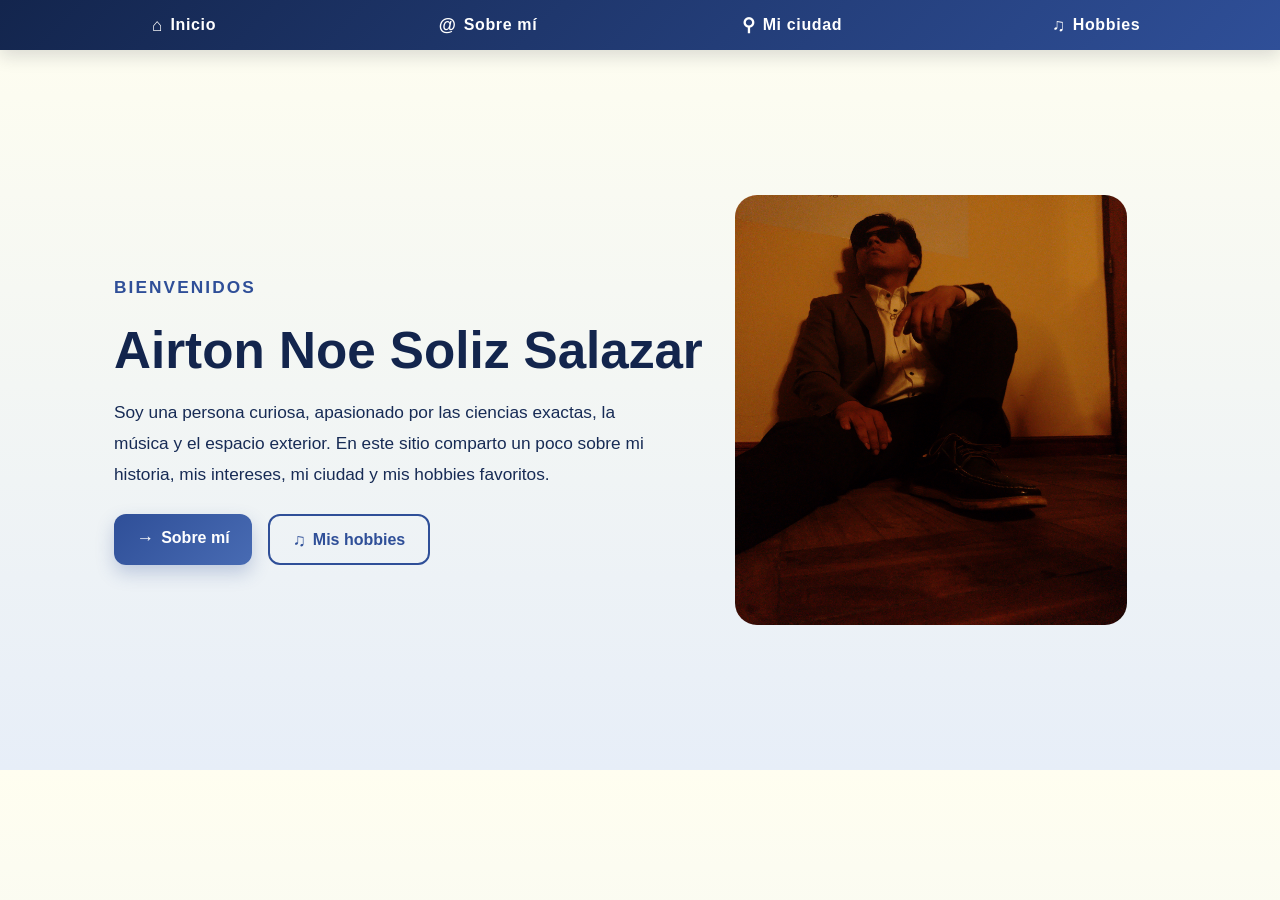
<file: index.html>
<!DOCTYPE html>
<html lang="es">
  <head>
    <meta charset="UTF-8" />
    <meta name="viewport" content="width=device-width, initial-scale=1.0" />
    <title>Noe Soliz | Inicio</title>
    <link rel="icon" type="image/jpeg" href="img/favicon.ico" />
    <link rel="stylesheet" href="styles.css" />
  </head>
  <body>
    <header class="cabecera">
      <nav class="menu">
        <a href="index.html"><span class="icono" aria-hidden="true">&#8962;</span>Inicio</a>
        <a href="sobre-mi.html"><span class="icono" aria-hidden="true">&#64;</span>Sobre mí</a>
        <a href="ciudad.html"><span class="icono" aria-hidden="true">&#9906;</span>Mi ciudad</a>
        <a href="hobbies.html"><span class="icono" aria-hidden="true">&#9835;</span>Hobbies</a>
      </nav>
    </header>

    <main class="contenedor principal">
      <section class="hero">
        <div class="hero-texto">
          <p class="etiqueta">Bienvenidos</p>
          <h1>Airton Noe Soliz Salazar</h1>
          <p class="intro">
            Soy una persona curiosa, apasionado por las ciencias exactas, la música y el espacio exterior.
            En este sitio comparto un poco sobre mi historia, mis intereses, mi ciudad y mis hobbies favoritos.
          </p>
          <div class="botones">
            <a class="boton" href="sobre-mi.html"><span class="icono" aria-hidden="true">&#8594;</span>Sobre mí</a>
            <a class="boton boton-secundario" href="hobbies.html"><span class="icono" aria-hidden="true">&#9835;</span>Mis hobbies</a>
          </div>
        </div>

        <div class="hero-imagen">
          <img src="img/foto de mi.jpg" alt="Retrato profesional" />
        </div>
      </section>
    </main>
  </body>
</html>
</file>
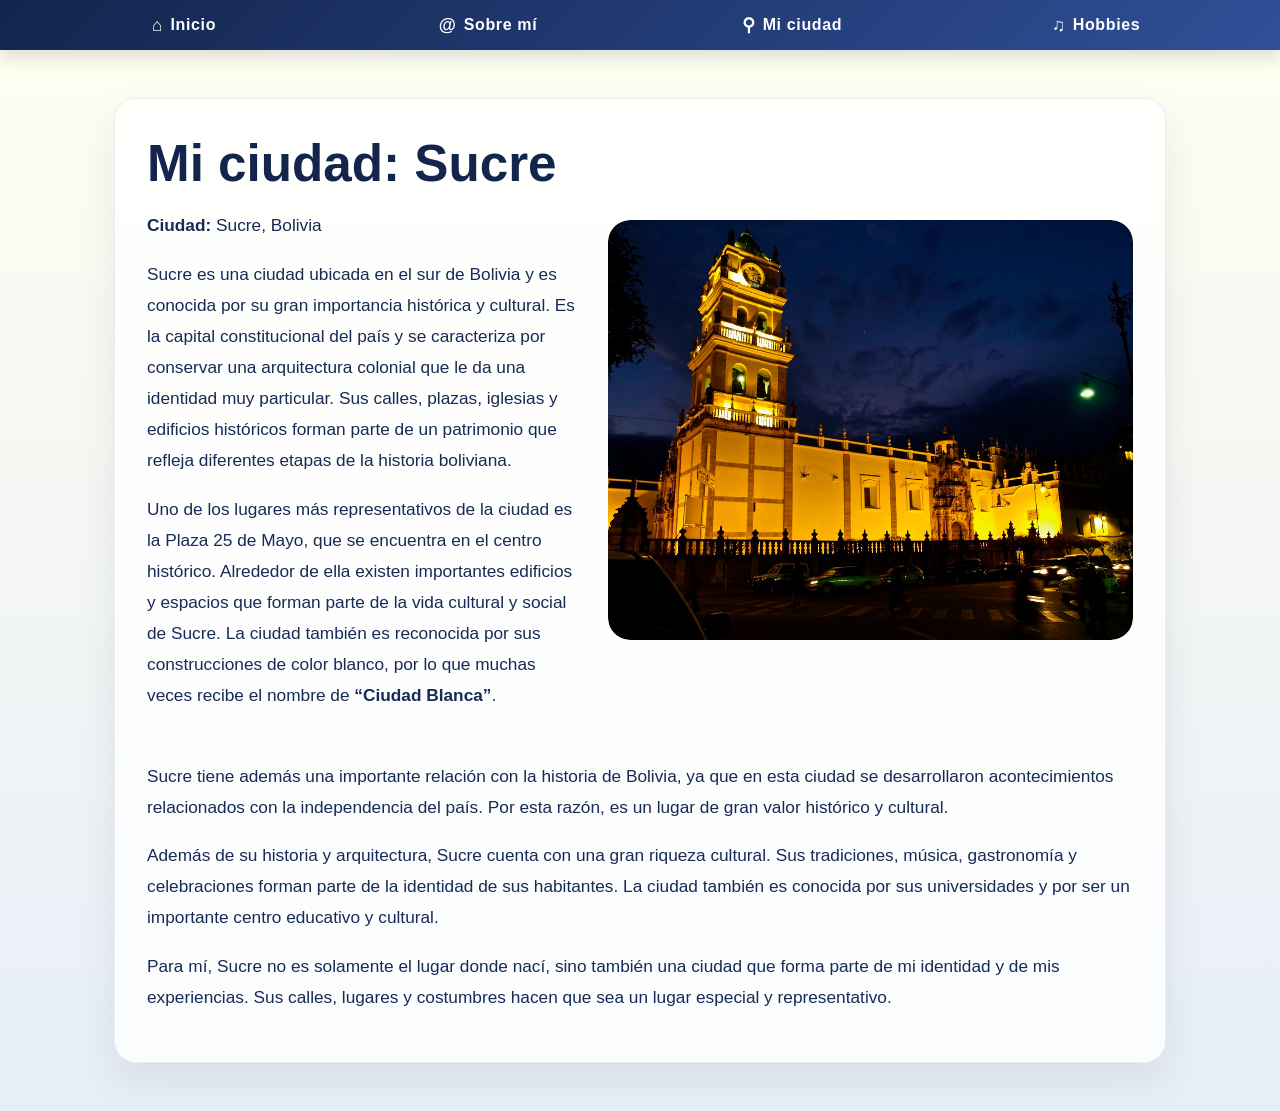
<file: ciudad.html>
<!DOCTYPE html>
<html lang="es">
  <head>
    <meta charset="UTF-8" />
    <meta name="viewport" content="width=device-width, initial-scale=1.0" />
    <title>Noe Soliz | Mi ciudad</title>
    <link rel="icon" type="image/jpeg" href="img/favicon.ico" />
    <link rel="stylesheet" href="styles.css" />
  </head>
  <body>
    <header class="cabecera">
      <nav class="menu">
        <a href="index.html"><span class="icono" aria-hidden="true">&#8962;</span>Inicio</a>
        <a href="sobre-mi.html"><span class="icono" aria-hidden="true">&#64;</span>Sobre mí</a>
        <a href="ciudad.html"><span class="icono" aria-hidden="true">&#9906;</span>Mi ciudad</a>
        <a href="hobbies.html"><span class="icono" aria-hidden="true">&#9835;</span>Hobbies</a>
      </nav>
    </header>

    <main class="contenedor">
      <section class="pagina">
        <div class="content-grid reverse">
          <div>
            <h1>Mi ciudad: Sucre</h1>
            <p><strong>Ciudad:</strong> Sucre, Bolivia</p>
            <p>
              Sucre es una ciudad ubicada en el sur de Bolivia y es conocida por su gran importancia histórica y cultural.
              Es la capital constitucional del país y se caracteriza por conservar una arquitectura colonial que le da una
              identidad muy particular. Sus calles, plazas, iglesias y edificios históricos forman parte de un patrimonio que
              refleja diferentes etapas de la historia boliviana.
            </p>
            <p>
              Uno de los lugares más representativos de la ciudad es la Plaza 25 de Mayo, que se encuentra en el centro
              histórico. Alrededor de ella existen importantes edificios y espacios que forman parte de la vida cultural y
              social de Sucre. La ciudad también es reconocida por sus construcciones de color blanco, por lo que muchas
              veces recibe el nombre de <strong>“Ciudad Blanca”</strong>.
            </p>
          </div>

          <div class="image-card large">
            <img src="img/sucre.jpg" alt="Ciudad de Sucre" />
          </div>
        </div>

        <div class="bloque-texto">
          <p>
            Sucre tiene además una importante relación con la historia de Bolivia, ya que en esta ciudad se desarrollaron
            acontecimientos relacionados con la independencia del país. Por esta razón, es un lugar de gran valor histórico
            y cultural.
          </p>
          <p>
            Además de su historia y arquitectura, Sucre cuenta con una gran riqueza cultural. Sus tradiciones, música,
            gastronomía y celebraciones forman parte de la identidad de sus habitantes. La ciudad también es conocida por
            sus universidades y por ser un importante centro educativo y cultural.
          </p>
          <p>
            Para mí, Sucre no es solamente el lugar donde nací, sino también una ciudad que forma parte de mi identidad y
            de mis experiencias. Sus calles, lugares y costumbres hacen que sea un lugar especial y representativo.
          </p>
        </div>
      </section>
    </main>
  </body>
</html>
</file>
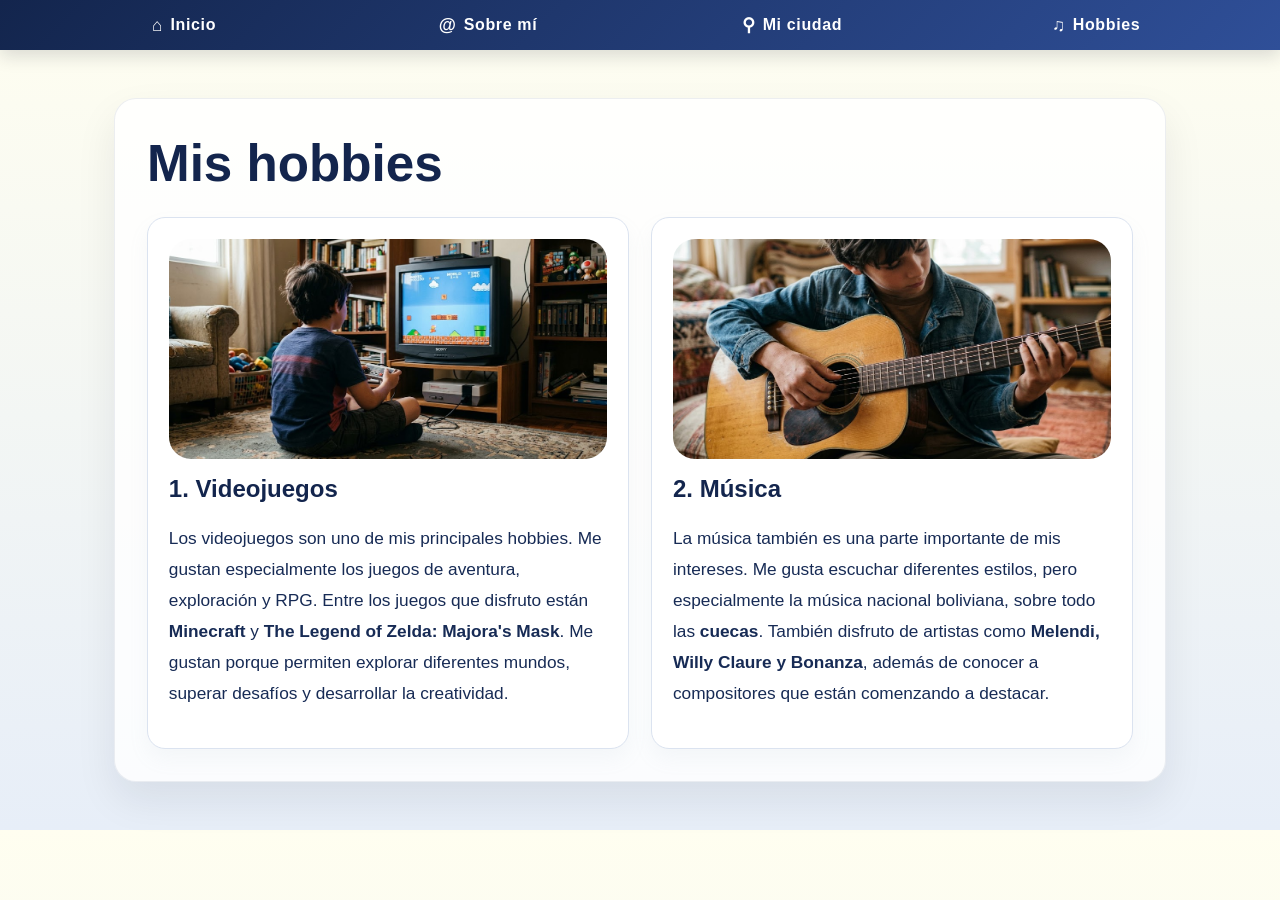
<file: hobbies.html>
<!DOCTYPE html>
<html lang="es">
  <head>
    <meta charset="UTF-8" />
    <meta name="viewport" content="width=device-width, initial-scale=1.0" />
    <title>Noe Soliz | Hobbies</title>
 <link rel="icon" type="image/jpeg" href="img/favicon.ico" />
    <link rel="stylesheet" href="styles.css" />
  </head>
  <body>
    <header class="cabecera">
      <nav class="menu">
        <a href="index.html"><span class="icono" aria-hidden="true">&#8962;</span>Inicio</a>
        <a href="sobre-mi.html"><span class="icono" aria-hidden="true">&#64;</span>Sobre mí</a>
        <a href="ciudad.html"><span class="icono" aria-hidden="true">&#9906;</span>Mi ciudad</a>
        <a href="hobbies.html"><span class="icono" aria-hidden="true">&#9835;</span>Hobbies</a>
      </nav>
    </header>

    <main class="contenedor">
      <section class="pagina">
        <h1>Mis hobbies</h1>

        <div class="lista-hobbies">
          <article class="hobby-item">
            <img src="img/videojuegos.jpg" alt="Videojuegos" />
            <h2>1. Videojuegos</h2>
            <p>
              Los videojuegos son uno de mis principales hobbies. Me gustan especialmente los juegos de aventura,
              exploración y RPG. Entre los juegos que disfruto están <strong>Minecraft</strong> y <strong>The Legend of Zelda: Majora's Mask</strong>.
              Me gustan porque permiten explorar diferentes mundos, superar desafíos y desarrollar la creatividad.
            </p>
          </article>

          <article class="hobby-item">
            <img src="img/musica.jpg" alt="Música" />
            <h2>2. Música</h2>
            <p>
              La música también es una parte importante de mis intereses. Me gusta escuchar diferentes estilos, pero
              especialmente la música nacional boliviana, sobre todo las <strong>cuecas</strong>. También disfruto de artistas
              como <strong>Melendi, Willy Claure y Bonanza</strong>, además de conocer a compositores que están comenzando
              a destacar.
            </p>
          </article>
        </div>
      </section>
    </main>
  </body>
</html>
</file>
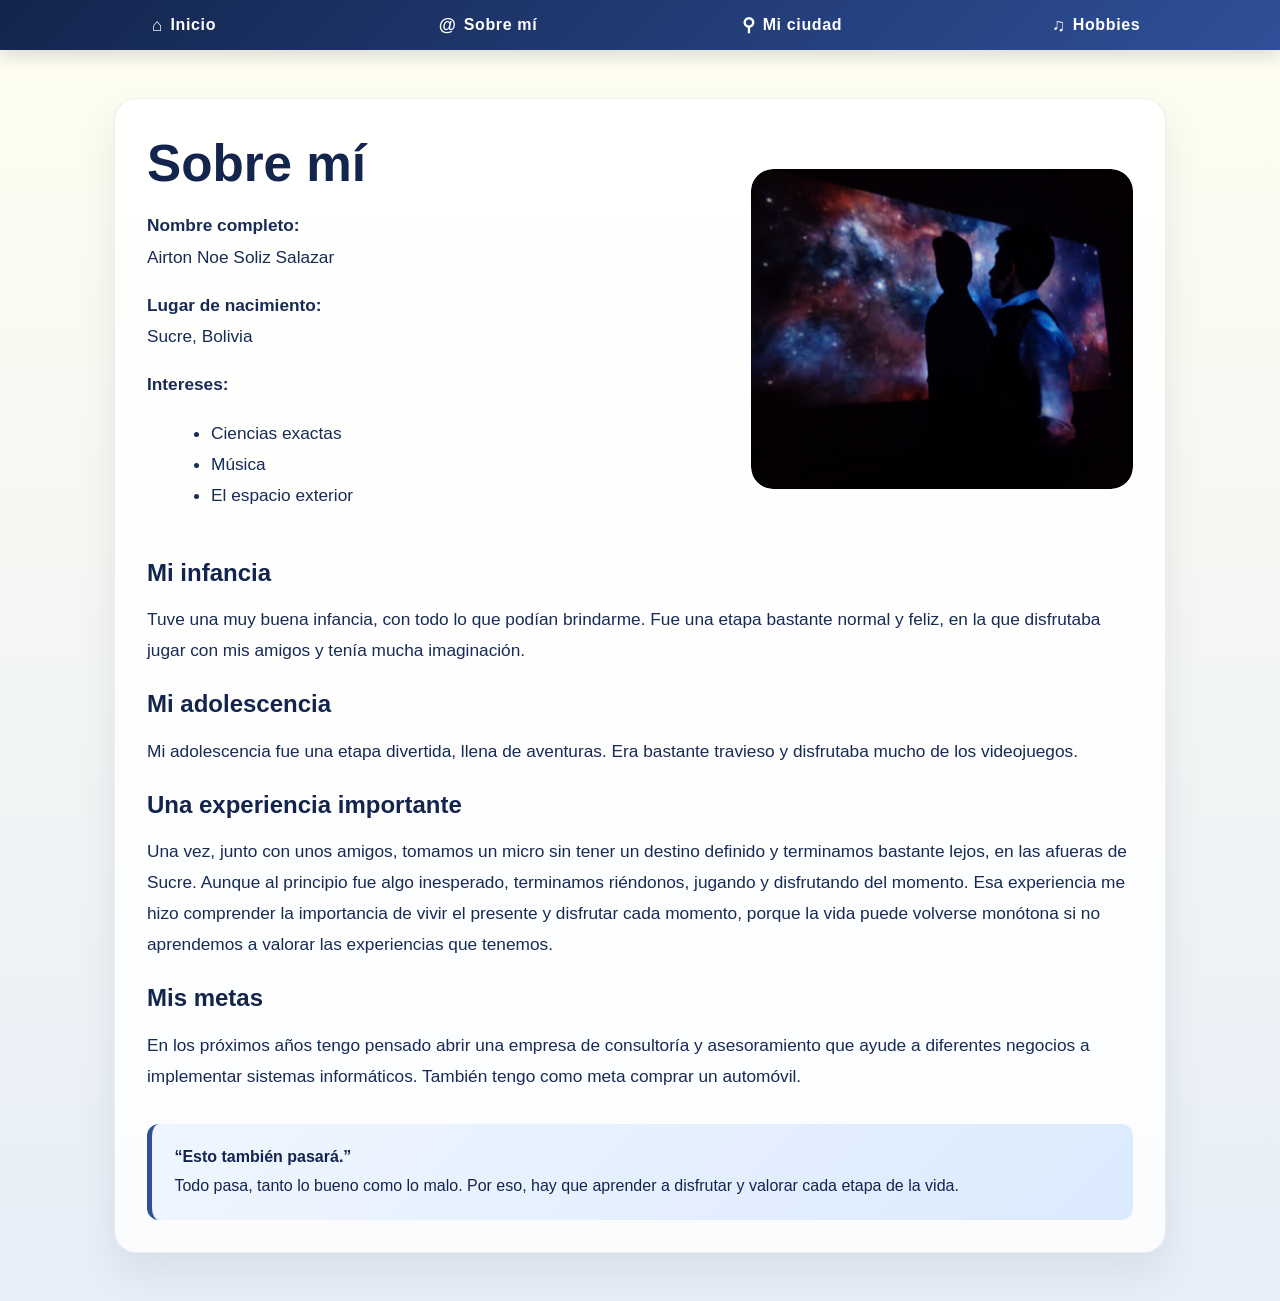
<file: sobre-mi.html>
<!DOCTYPE html>
<html lang="es">
  <head>
    <meta charset="UTF-8" />
    <meta name="viewport" content="width=device-width, initial-scale=1.0" />
    <title>Noe Soliz | Sobre mí</title>
     <link rel="icon" type="image/jpeg" href="img/favicon.ico" />
    <link rel="stylesheet" href="styles.css" />
  </head>
  <body>
    <header class="cabecera">
      <nav class="menu">
        <a href="index.html"><span class="icono" aria-hidden="true">&#8962;</span>Inicio</a>
        <a href="sobre-mi.html"><span class="icono" aria-hidden="true">&#64;</span>Sobre mí</a>
        <a href="ciudad.html"><span class="icono" aria-hidden="true">&#9906;</span>Mi ciudad</a>
        <a href="hobbies.html"><span class="icono" aria-hidden="true">&#9835;</span>Hobbies</a>
      </nav>
    </header>

    <main class="contenedor">
      <section class="pagina">
        <div class="content-grid">
          <div>
            <h1>Sobre mí</h1>

            <p><strong>Nombre completo:</strong><br />Airton Noe Soliz Salazar</p>

            <p><strong>Lugar de nacimiento:</strong><br />Sucre, Bolivia</p>

            <p><strong>Intereses:</strong></p>
            <ul>
              <li>Ciencias exactas</li>
              <li>Música</li>
              <li>El espacio exterior</li>
            </ul>
          </div>

          <div class="image-card">
            <img src="img/sobre mi.jpg" alt="Retrato de persona" />
          </div>
        </div>

        <div class="bloque-texto">
          <h2>Mi infancia</h2>
          <p>
            Tuve una muy buena infancia, con todo lo que podían brindarme. Fue una etapa bastante normal y feliz,
            en la que disfrutaba jugar con mis amigos y tenía mucha imaginación.
          </p>

          <h2>Mi adolescencia</h2>
          <p>
            Mi adolescencia fue una etapa divertida, llena de aventuras. Era bastante travieso y disfrutaba mucho de
            los videojuegos.
          </p>

          <h2>Una experiencia importante</h2>
          <p>
            Una vez, junto con unos amigos, tomamos un micro sin tener un destino definido y terminamos bastante lejos,
            en las afueras de Sucre. Aunque al principio fue algo inesperado, terminamos riéndonos, jugando y disfrutando
            del momento. Esa experiencia me hizo comprender la importancia de vivir el presente y disfrutar cada momento,
            porque la vida puede volverse monótona si no aprendemos a valorar las experiencias que tenemos.
          </p>

          <h2>Mis metas</h2>
          <p>
            En los próximos años tengo pensado abrir una empresa de consultoría y asesoramiento que ayude a diferentes
            negocios a implementar sistemas informáticos. También tengo como meta comprar un automóvil.
          </p>

          <blockquote>
            <strong>“Esto también pasará.”</strong><br />
            Todo pasa, tanto lo bueno como lo malo. Por eso, hay que aprender a disfrutar y valorar cada etapa de la vida.
          </blockquote>
        </div>
      </section>
    </main>
  </body>
</html>
</file>
<file: styles.css>
:root {
  --amarillo: #ffe32b;
  --azul: #2f4f98;
  --azul-oscuro: #13254d;
  --azul-claro: #8da6c8;
  --gris: #dbe3f0;
  --blanco: #ffffff;
  --texto: #172b55;
  --sombra: rgba(19, 37, 77, 0.18);
  --fondo: #f4f7fc;
}

* {
  box-sizing: border-box;
}

body {
  margin: 0;
  font-family: Arial, Helvetica, sans-serif;
  background: linear-gradient(180deg, #fffef0 0%, #e7eef8 100%);
  color: var(--texto);
}

img {
  max-width: 100%;
  display: block;
}

ul {
  margin: 0.5rem 0 1rem 1.5rem;
  line-height: 1.8;
}

.cabecera {
  background: linear-gradient(135deg, var(--azul-oscuro), var(--azul));
  padding: 1rem 2rem;
  box-shadow: 0 6px 18px rgba(15, 23, 42, 0.15);
}

.menu {
  width: 100%;
  display: grid;
  grid-template-columns: repeat(4, minmax(0, 1fr));
}

.menu a {
  color: var(--blanco);
  text-decoration: none;
  font-weight: 700;
  letter-spacing: 0.04em;
  text-align: center;
}

.contenedor {
  max-width: 1100px;
  margin: 0 auto;
  padding: 3rem 1.5rem;
}

.principal {
  min-height: 80vh;
  display: flex;
  align-items: center;
}

.hero {
  display: grid;
  grid-template-columns: 1.2fr 0.8fr;
  gap: 2rem;
  align-items: center;
}

.etiqueta {
  color: var(--azul);
  font-weight: 700;
  text-transform: uppercase;
  letter-spacing: 0.12em;
  font-size: 0.8rem;
}

.hero h1,
.pagina h1 {
  font-size: clamp(2.2rem, 4vw, 4rem);
  margin: 0.2rem 0 1rem;
  color: var(--azul-oscuro);
}

.hero p,
.pagina p,
.pagina li {
  font-size: 1.08rem;
  line-height: 1.8;
}

.intro {
  max-width: 560px;
}

.botones {
  margin-top: 1.5rem;
  display: flex;
  gap: 1rem;
  flex-wrap: wrap;
}

.boton {
  display: inline-block;
  background: linear-gradient(135deg, var(--azul), #486bb3);
  color: var(--blanco);
  text-decoration: none;
  padding: 0.9rem 1.4rem;
  border-radius: 12px;
  font-weight: 700;
  box-shadow: 0 8px 18px rgba(47, 79, 152, 0.25);
  transition: background 0.2s ease, color 0.2s ease, transform 0.2s ease;
}

.icono {
  display: inline-block;
  margin-right: 0.45rem;
  font-size: 1.1em;
  line-height: 0;
  vertical-align: -0.08em;
}

.boton:hover,
.boton:focus-visible {
  background: var(--amarillo);
  color: var(--azul-oscuro);
  transform: translateY(-2px);
}

.boton-secundario {
  background: transparent;
  color: var(--azul);
  border: 2px solid var(--azul);
  box-shadow: none;
}

.boton-secundario:hover,
.boton-secundario:focus-visible {
  background: var(--azul-oscuro);
  color: var(--blanco);
}si

.hero-imagen {
  display: flex;
  justify-content: center;
}

.hero-imagen img,
.image-card img,
.hobby-item img {
  width: 100%;
  object-fit: auto;
  border-radius: 22px;
}

.hero-imagen img {
  max-width: 430px;
  height: 430px;
}

.pagina {
  background: rgba(255, 255, 255, 0.82);
  border: 1px solid rgba(148, 163, 184, 0.18);
  border-radius: 22px;
  padding: 2rem;
  box-shadow: 0 18px 40px rgba(15, 23, 42, 0.08);
}

.content-grid {
  display: grid;
  grid-template-columns: 1.2fr 0.8fr;
  gap: 2rem;
  align-items: center;
}

.content-grid.reverse {
  grid-template-columns: 0.9fr 1.1fr;
}

.image-card {
  overflow: hidden;
  border-radius: 22px;
}

.image-card img {
  height: 320px;
}

.image-card.large img {
  height: 420px;
}

.bloque-texto {
  margin-top: 2rem;
}

.bloque-texto h2 {
  color: var(--azul-oscuro);
  margin-top: 1.5rem;
  margin-bottom: 0.5rem;
}

blockquote {
  margin: 2rem 0 0;
  padding: 1.2rem 1.4rem;
  background: linear-gradient(135deg, #eff6ff, #dbeafe);
  border-left: 5px solid var(--azul);
  border-radius: 12px;
  color: var(--azul-oscuro);
  line-height: 1.8;
}

.lista-hobbies {
  display: grid;
  grid-template-columns: repeat(2, minmax(260px, 1fr));
  gap: 1.4rem;
  margin-top: 1.5rem;
}

.hobby-item {
  background: var(--blanco);
  border: 1px solid var(--gris);
  border-radius: 18px;
  padding: 1.3rem;
  box-shadow: 0 10px 20px rgba(148, 163, 184, 0.08);
}

.hobby-item h2 {
  margin-top: 0;
  color: var(--azul-oscuro);
}

.hobby-item img {
  height: 220px;
  margin-bottom: 1rem;
}

@media (max-width: 760px) {
  .hero,
  .content-grid,
  .content-grid.reverse,
  .lista-hobbies {
    grid-template-columns: 1fr;
  }

  .menu {
    grid-template-columns: repeat(2, minmax(0, 1fr));
    row-gap: 1rem;
  }

  .pagina {
    padding: 1.2rem;
  }

  .hero-imagen img {
    height: 300px;
  }
}
</file>
